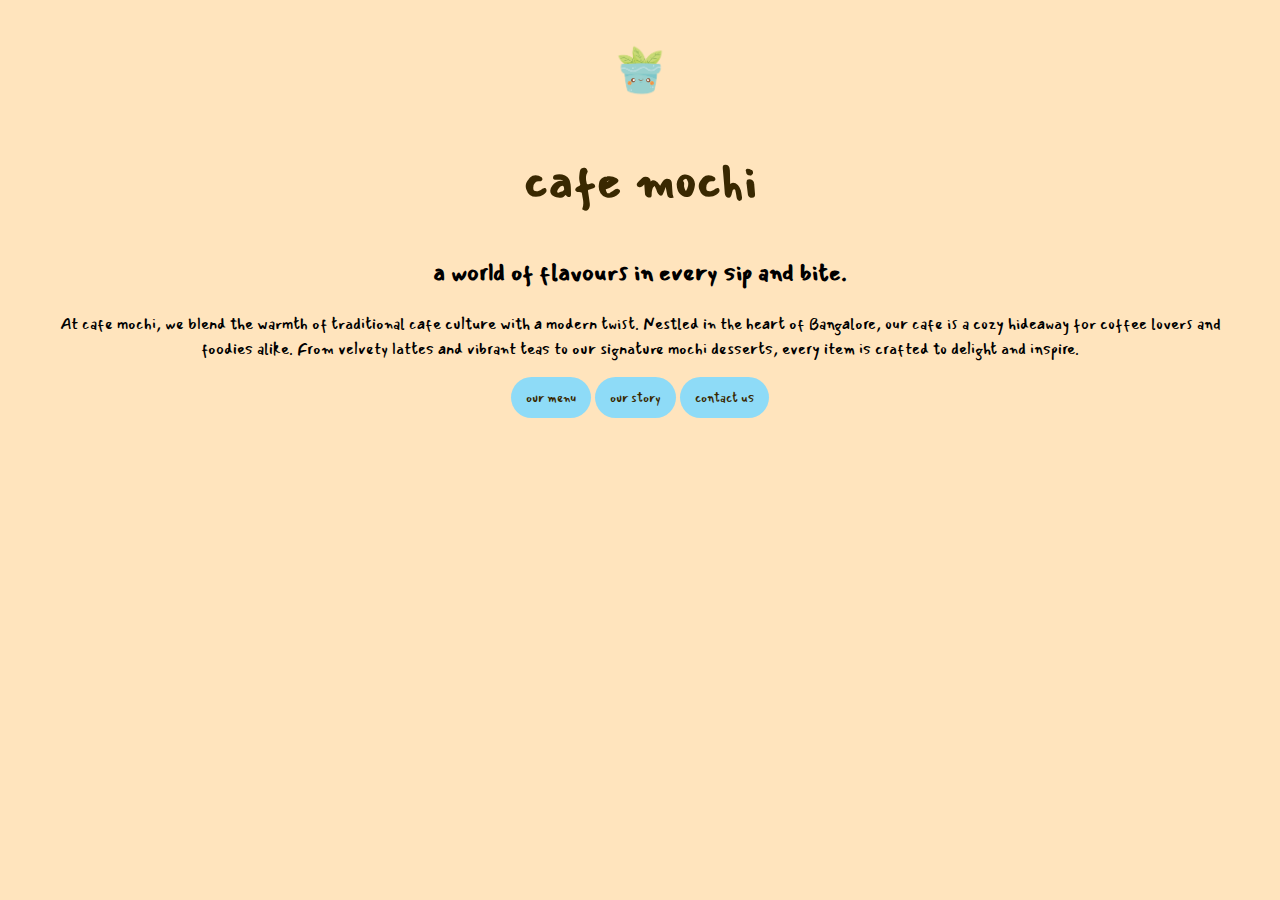
<file: index.html>
<!DOCTYPE html>
<html lang="en">
<head>
    <meta charset="UTF-8">
    <meta name="viewport" content="width=device-width, initial-scale=1.0">
    <title>cafe mochi</title>
    <link rel="stylesheet" href="./styles.css" />
    <link rel="preconnect" href="https://fonts.googleapis.com">
    <link rel="preconnect" href="https://fonts.gstatic.com" crossorigin>
    <link href="https://fonts.googleapis.com/css2?family=Mansalva&family=Roboto:ital,wght@0,100;0,300;0,400;0,500;0,700;0,900;1,100;1,300;1,400;1,500;1,700;1,900&display=swap" rel="stylesheet">


</head>
<body>
    <img class= "logo" src="./assets/images/rb_82002.png" alt="cafe logo">
    <h1>cafe mochi</h1>
    <h2 id="subheading">a world of flavours in every sip and bite.</h2>
    <p> At cafe mochi, we blend the warmth of traditional cafe culture with a modern twist.
        Nestled in the heart of Bangalore, our cafe is a cozy hideaway for 
        coffee lovers and foodies alike. From velvety lattes and vibrant teas to our signature 
        mochi desserts, every item is crafted to delight and inspire.</p>

    
    <a href="./menu.html"> <button>our menu</button></a> 
    <a href="./about.html"><button>our story</button></a> 
    <a href="./contact.html"><button>contact us</button></a>

</body>
</html>
</file>
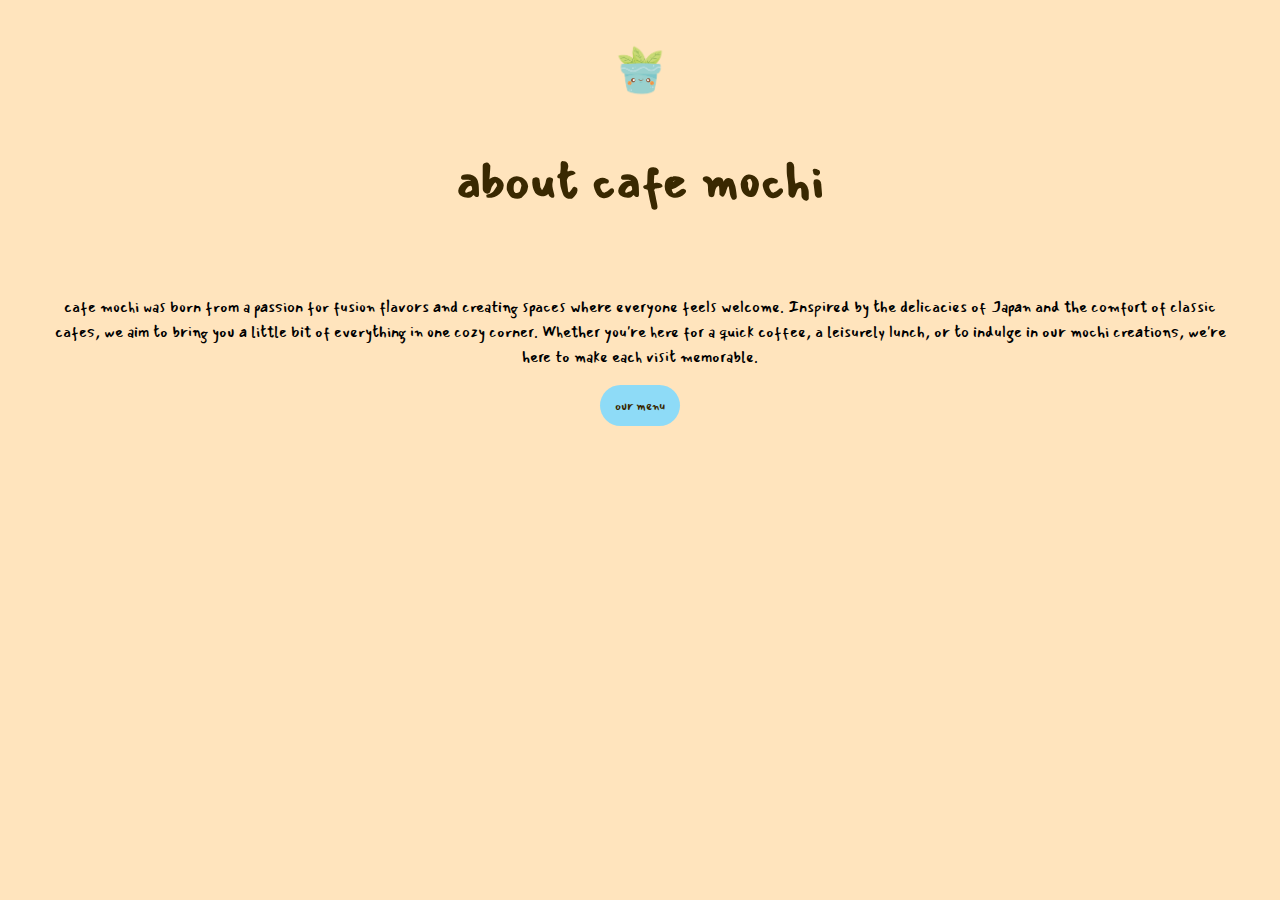
<file: about.html>
<!DOCTYPE html>
<html lang="en">
<head>
  <meta charset="UTF-8">
  <meta name="viewport" content="width=device-width, initial-scale=1.0">
  <title>about</title>
  <link rel="stylesheet" href="./styles.css" />
  <link rel="preconnect" href="https://fonts.googleapis.com">
  <link rel="preconnect" href="https://fonts.gstatic.com" crossorigin>
  <link href="https://fonts.googleapis.com/css2?family=Mansalva&family=Roboto:ital,wght@0,100;0,300;0,400;0,500;0,700;0,900;1,100;1,300;1,400;1,500;1,700;1,900&display=swap" rel="stylesheet">


</head>
<body>
  <img class= "logo" src="./assets/images/rb_82002.png" alt="cafe logo">

  <h1>about cafe mochi</h1>
  <br>

  <p> cafe mochi was born from a passion for fusion flavors and 
    creating spaces where everyone feels welcome. Inspired by the delicacies of 
    Japan and the comfort of classic cafes, we aim to bring you a little bit of 
    everything in one cozy corner. Whether you're here for a quick coffee, a leisurely 
    lunch, or to indulge in our mochi creations, we're here to make each visit memorable.</p>

  <a href="./index.html"><button>our menu</button></a>

</body>
</html>
</file>
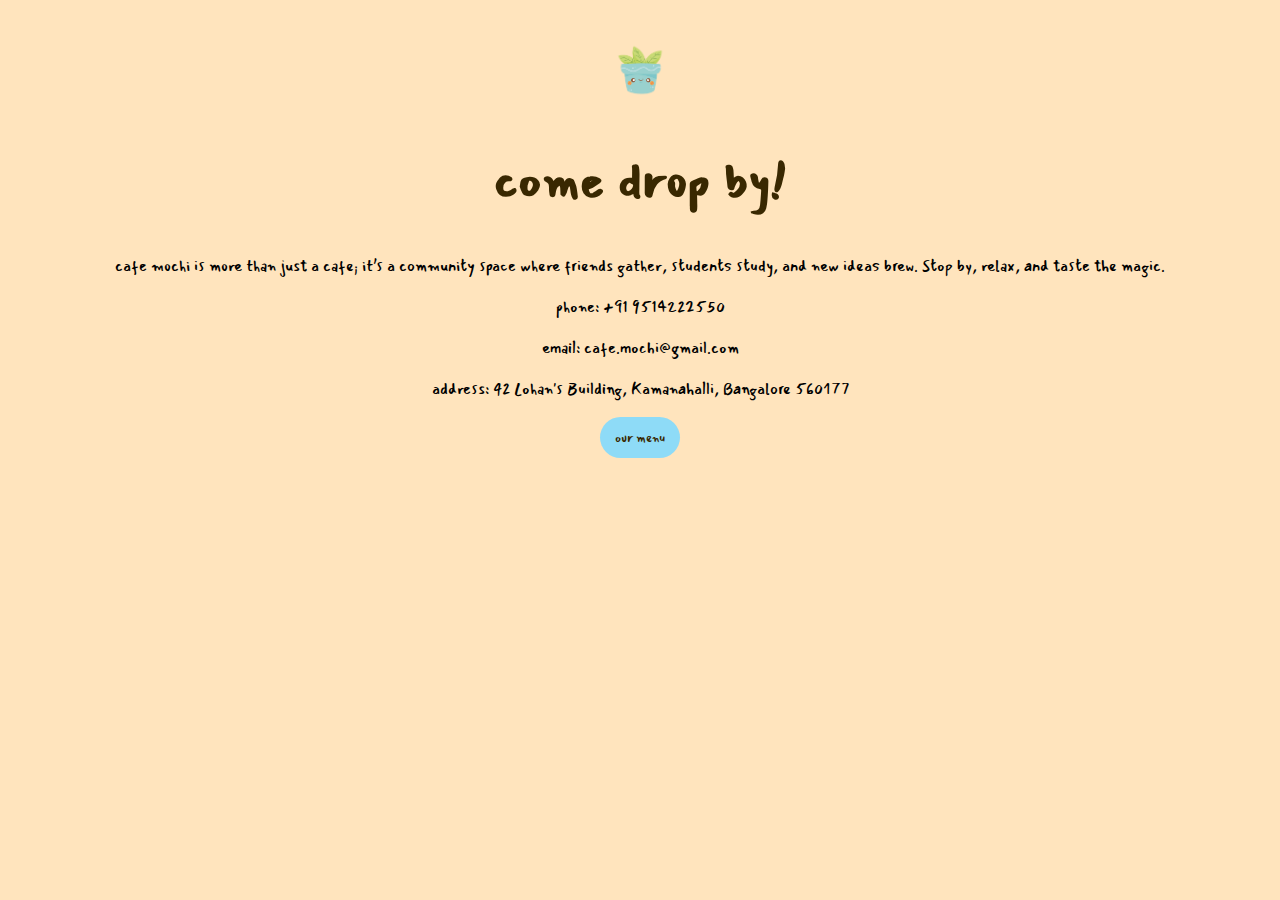
<file: contact.html>
<!DOCTYPE html>
<html lang="en">
<head>
  <meta charset="UTF-8">
  <meta name="viewport" content="width=device-width, initial-scale=1.0">
  <title>contact us</title>
  <link rel="stylesheet" href="./styles.css" />
  <link rel="preconnect" href="https://fonts.googleapis.com">
  <link rel="preconnect" href="https://fonts.gstatic.com" crossorigin>
  <link href="https://fonts.googleapis.com/css2?family=Mansalva&family=Roboto:ital,wght@0,100;0,300;0,400;0,500;0,700;0,900;1,100;1,300;1,400;1,500;1,700;1,900&display=swap" rel="stylesheet">


</head>
<body>
  <img class= "logo" src="./assets/images/rb_82002.png" alt="cafe logo">

  <h1>come drop by!</h1>

  <p>cafe mochi is more than just a cafe; 
  it’s a community space where friends gather, 
  students study, and new ideas brew. Stop by, relax, and taste the magic.</p>

  <p>phone: +91 9514222550</p>
  <p>email: cafe.mochi@gmail.com</p>
  <p>address: 42 Lohan's Building, Kamanahalli, Bangalore 560177 </p>

  <a href="./index.html"><button>our menu</button></a>


  
</body>
</html>
</file>
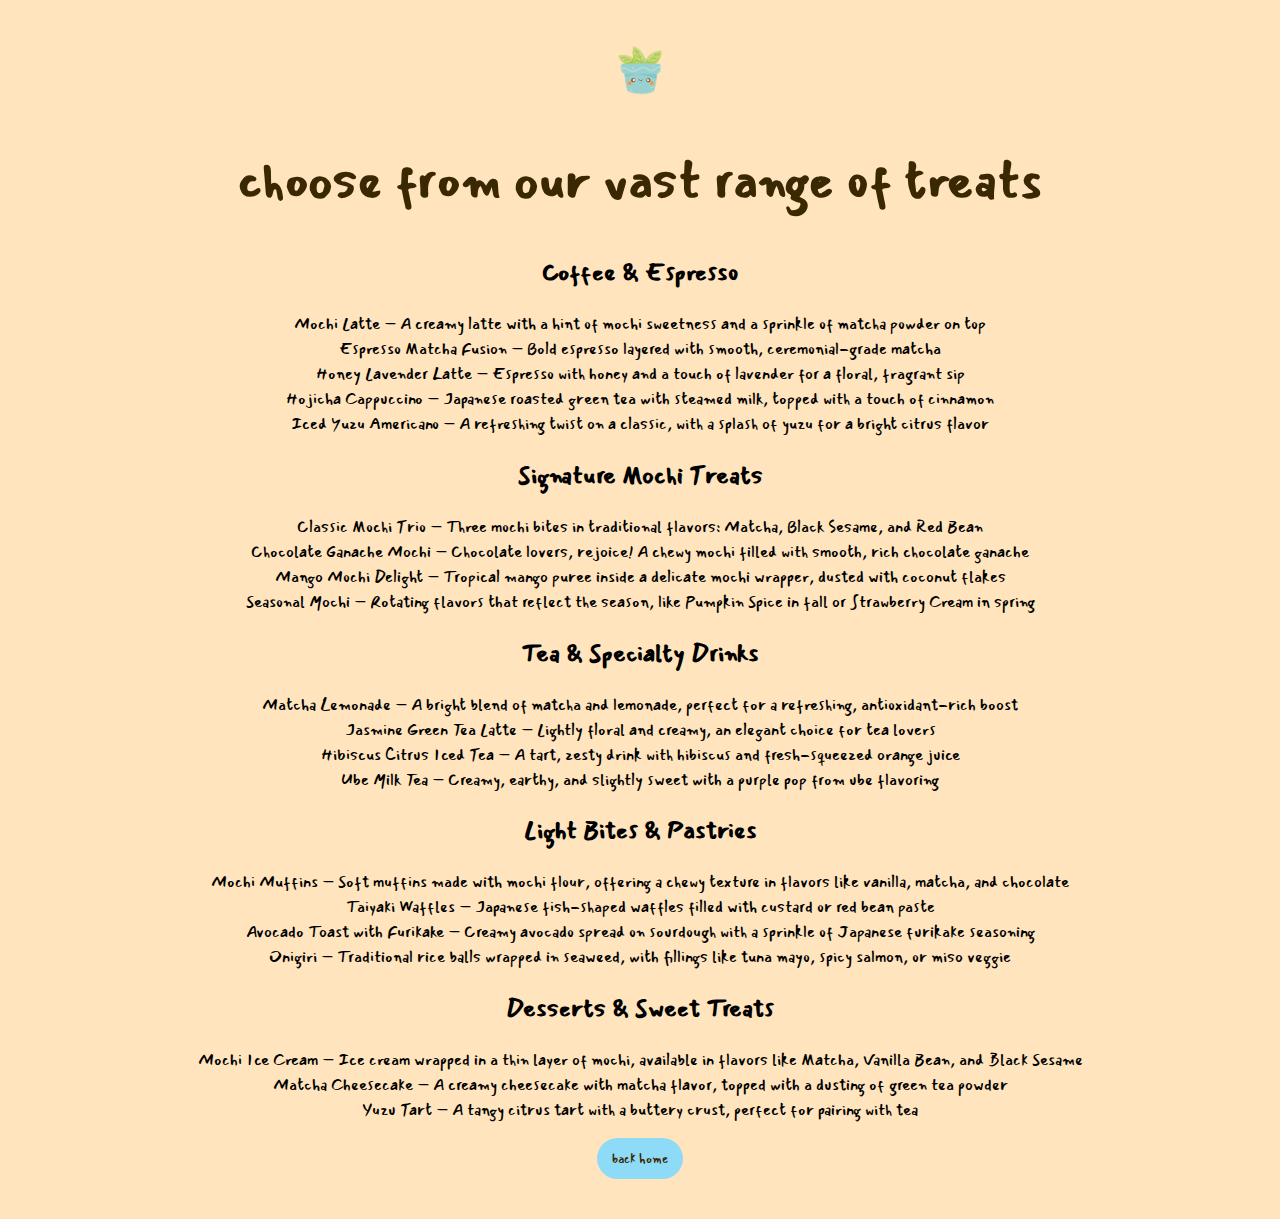
<file: menu.html>
<!DOCTYPE html>
    <html lang="en">
    <head>
        <meta charset="UTF-8">
        <meta name="viewport" content="width=device-width, initial-scale=1.0">
        <title>menu</title>
        <link rel="stylesheet" href="./styles.css" />
        <link rel="preconnect" href="https://fonts.googleapis.com">
        <link rel="preconnect" href="https://fonts.gstatic.com" crossorigin>
        <link href="https://fonts.googleapis.com/css2?family=Mansalva&family=Roboto:ital,wght@0,100;0,300;0,400;0,500;0,700;0,900;1,100;1,300;1,400;1,500;1,700;1,900&display=swap" rel="stylesheet">


    </head>
    <body>
        <img class= "logo" src="./assets/images/rb_82002.png" alt="cafe logo">
        <h1> choose from our vast range of treats </h1>
        <h2>Coffee & Espresso</h2>
            <p>Mochi Latte – A creamy latte with a hint of mochi sweetness and a sprinkle of matcha powder on top<br>
                Espresso Matcha Fusion – Bold espresso layered with smooth, ceremonial-grade matcha<br>
                Honey Lavender Latte – Espresso with honey and a touch of lavender for a floral, fragrant sip<br>
                Hojicha Cappuccino – Japanese roasted green tea with steamed milk, topped with a touch of cinnamon<br>
                Iced Yuzu Americano – A refreshing twist on a classic, with a splash of yuzu for a bright citrus flavor<br>
            </p>

        <h2>Signature Mochi Treats</h2>

            <p>Classic Mochi Trio – Three mochi bites in traditional flavors: Matcha, Black Sesame, and Red Bean<br>
                Chocolate Ganache Mochi – Chocolate lovers, rejoice! A chewy mochi filled with smooth, rich chocolate ganache<br>
                Mango Mochi Delight – Tropical mango puree inside a delicate mochi wrapper, dusted with coconut flakes<br>
                Seasonal Mochi – Rotating flavors that reflect the season, like Pumpkin Spice in fall or Strawberry Cream in spring<br>
            </p>
        <h2>
        Tea & Specialty Drinks
        </h2>

            <p>Matcha Lemonade – A bright blend of matcha and lemonade, perfect for a refreshing, antioxidant-rich boost<br>
                Jasmine Green Tea Latte – Lightly floral and creamy, an elegant choice for tea lovers<br>
                Hibiscus Citrus Iced Tea – A tart, zesty drink with hibiscus and fresh-squeezed orange juice<br>
                Ube Milk Tea – Creamy, earthy, and slightly sweet with a purple pop from ube flavoring<br>
            </p>
        <h2>
            Light Bites & Pastries
        </h2>

            <p>Mochi Muffins – Soft muffins made with mochi flour, offering a chewy texture in flavors like vanilla, matcha, and chocolate<br>
            Taiyaki Waffles – Japanese fish-shaped waffles filled with custard or red bean paste<br>
            Avocado Toast with Furikake – Creamy avocado spread on sourdough with a sprinkle of Japanese furikake seasoning<br>
            Onigiri – Traditional rice balls wrapped in seaweed, with fillings like tuna mayo, spicy salmon, or miso veggie<br>
            </p>

        <h2>
            Desserts & Sweet Treats
        </h2>
    
            <p>Mochi Ice Cream – Ice cream wrapped in a thin layer of mochi, available in flavors like Matcha, Vanilla Bean, and Black Sesame<br>
                Matcha Cheesecake – A creamy cheesecake with matcha flavor, topped with a dusting of green tea powder<br>
            Yuzu Tart – A tangy citrus tart with a buttery crust, perfect for pairing with tea<br>
            </p>

    <a href="./index.html"><button>back home</button></a>

    </body>
    </html>
</file>
<file: styles.css>
body {
    font-family: Mansalva, sans-serif;
    margin: 20px;
    padding: 20px;
    background: rgb(255, 228, 189);
    flex-direction: column;
    text-align:center
}

h1 {color: rgb(57, 40, 1);
    text-align: center;
    font-size: 50px;
    padding-bottom: 0px;
}
.logo{
    width: 60px;
    height: 60px;
}

button{
    font-family: Mansalva, sans-serif;
    background-color: rgb(142, 219, 247);
    border-color:rgb(57, 40, 1);
    border: 1px;
    color:rgb(57, 40, 1);
    border-radius: 30px;
    padding: 10px 15px;
}

button:hover{
        background-color:rgb(57, 40, 1);
        color: rgb(142, 219, 247);
        cursor: pointer;
        transition: background-color 0.5s, color 1s;} 



#subheading{
    text-align: center;
    padding-top: 0;
}
</file>
